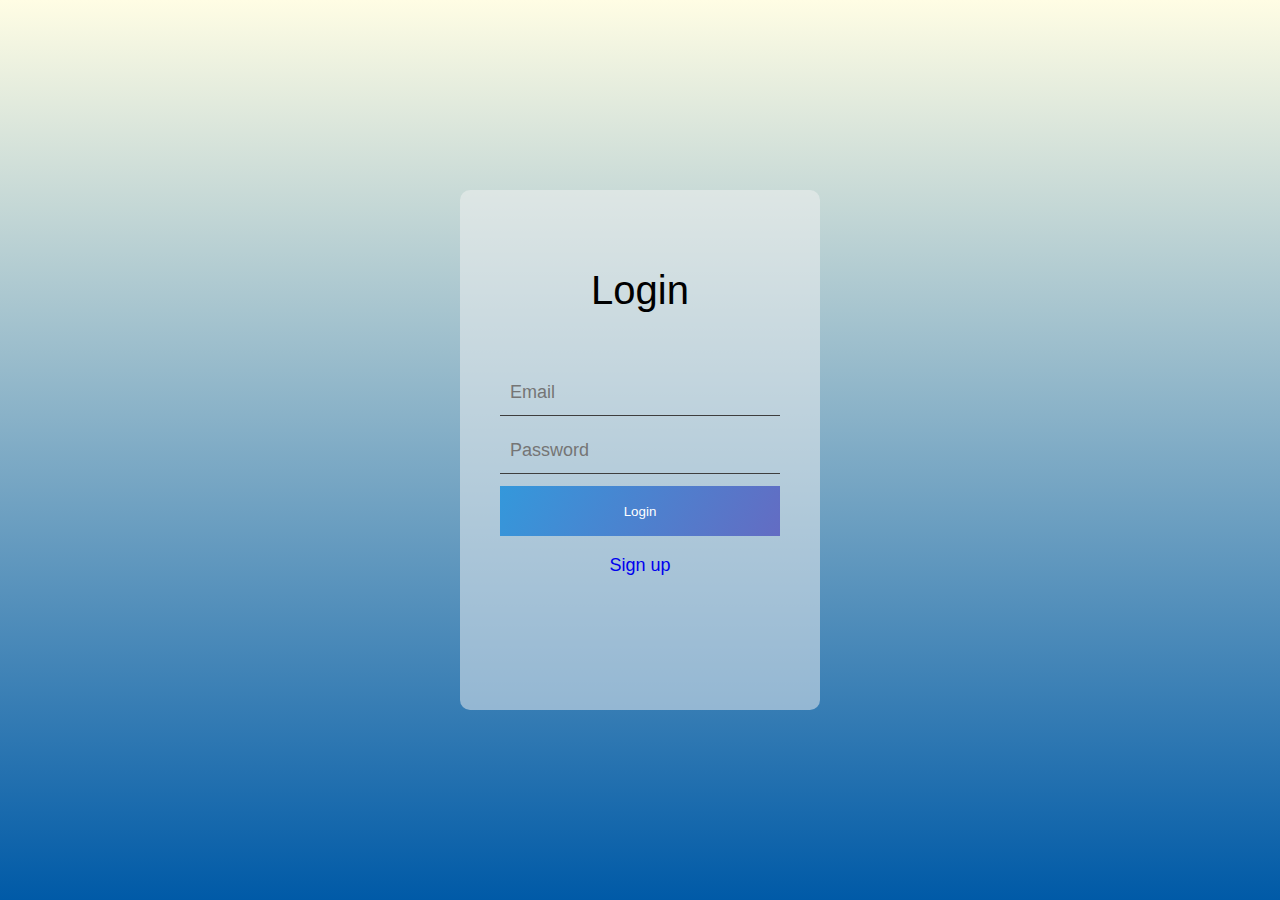
<file: html/sample1/index.html>
<!DOCTYPE html>
<html lang="en" dir="ltr">
<head>
  <meta charset="utf-8">
  <title></title>
  <link rel="stylesheet" href="html5reset-1.6.1.css">
  <link rel="stylesheet" href="https://cdnjs.cloudflare.com/ajax/libs/font-awesome/5.9.0/css/all.min.css" integrity="sha256-UzFD2WYH2U1dQpKDjjZK72VtPeWP50NoJjd26rnAdUI=" crossorigin="anonymous" />
  <link rel="stylesheet" href="style.min.css">
  <script src="https://cdnjs.cloudflare.com/ajax/libs/jquery/3.4.1/jquery.min.js" charset="utf-8"></script>
</head>
<body>
<div id='app'>
<form action="index.html" class="login-form">
  <h1>Login</h1>
  <div class="textbox">
    <i class="fas fa-envelope"></i>
    <input type="text" placeholder="Email">
  </div>
  <div class="textbox">
    <i class="fas fa-lock"></i>
    <input type="password" placeholder="Password">
  </div>
  <input type="submit" class="logbtn" value="Login">
  <div class="bottomtxt">
    <a href="#">Sign up</a>
  </div>
</form>
</div>
</body>
</html>
</file>
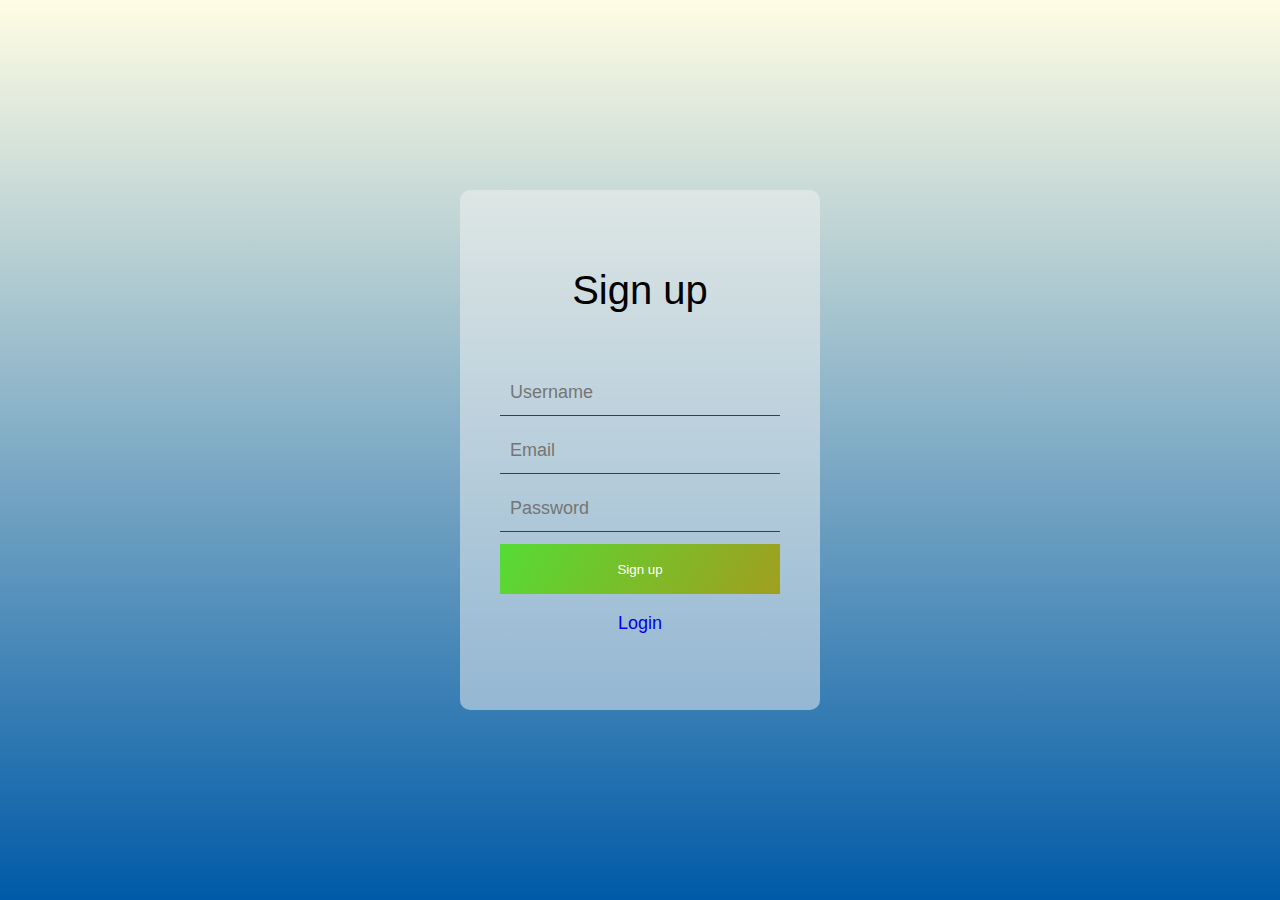
<file: html/sample1/regist.html>
<!DOCTYPE html>
<html lang="en" dir="ltr">
<head>
  <meta charset="utf-8">
  <title></title>
  <link rel="stylesheet" href="html5reset-1.6.1.css">
  <link rel="stylesheet" href="https://cdnjs.cloudflare.com/ajax/libs/font-awesome/5.9.0/css/all.min.css" integrity="sha256-UzFD2WYH2U1dQpKDjjZK72VtPeWP50NoJjd26rnAdUI=" crossorigin="anonymous" />
  <link rel="stylesheet" href="style.min.css">
  <script src="https://cdnjs.cloudflare.com/ajax/libs/jquery/3.4.1/jquery.min.js" charset="utf-8"></script>
</head>
<body>
<div id='app'>
<form action="index.html" class="login-form signup">
  <h1>Sign up</h1>
  <div class="textbox">
    <i class="fas fa-user"></i>
    <input type="text" placeholder="Username">
  </div>
  <div class="textbox">
    <i class="fas fa-envelope"></i>
    <input type="text" placeholder="Email">
  </div>
  <div class="textbox">
    <i class="fas fa-lock"></i>
    <input type="password" placeholder="Password">
  </div>
  <input type="submit" class="signupbtn" value="Sign up">
  <div class="bottomtxt">
    <a href="#">Login</a>
  </div>
</form>
</div>
</body>
</html>
</file>
<file: html/sample1/style.min.css>
@import url("https://fonts.googleapis.com/css?family=Noto+Sans+JP|PT+Sans&display=swap");*{margin:0;padding:0;text-decoration:none;font-family:Lato, "Hiragino Maru Gothic Pro", "Meiryo UI", Meiryo, "MS PGothic", sans-serif;box-sizing:border-box}body{min-height:100vh;background-image:linear-gradient(180deg, #FFFDE4, #005AA7)}.login-form{width:360px;background:rgba(241,241,241,0.5);height:520px;padding:80px 40px;border-radius:10px;position:absolute;left:50%;top:50%;transform:translate(-50%, -50%)}.login-form h1{text-align:center;font-size:40px;font-weight:400;margin-bottom:60px}.textbox{width:100%;overflow:hidden;font-size:12px;padding:12px 0;margin:12px 0;border-bottom:1px solid #3e3e3e}.textbox input{border:none;outline:none;background:none;color:#000;font-size:18px;width:80%;float:left;margin:0 10px}.textbox i{font-size:24px;width:24px;float:left;text-align:center}.logbtn{display:block;width:100%;height:50px;border:none;background:linear-gradient(120deg, #3498db, #8e44ad);background-size:200%;color:#fff;outline:none;cursor:pointer}.signupbtn{display:block;width:100%;height:50px;border:none;background:linear-gradient(120deg, #55db34, #e6680d);background-size:200%;color:#fff;outline:none;cursor:pointer}.bottomtxt{margin-top:20px;text-align:center;font-size:18px}.dashbord{width:1080px;background:rgba(241,241,241,0.5);height:720px;padding:80px 40px;border-radius:10px;position:absolute;left:50%;top:50%;transform:translate(-50%, -50%)}.dashbord h1{text-align:center;font-size:40px;font-weight:400;margin-bottom:60px}.calendar{margin:auto 40px;border-radius:10px}.calendar .day-content{margin:auto 40px}.calendar .day-box{text-align:center;margin:auto}.calendar .share-box{text-align:center;margin:auto}.calendar .thum{object-fit:cover;width:100px;height:100px;background-color:#ccc;border:1px solid #ccc;cursor:pointer}.calendar .thum:hover{box-shadow:0px 0px 5px 5px rgba(255,255,255,0.2);transition:0.2s}.calendar .icon{width:16px;height:16px}
</file>
